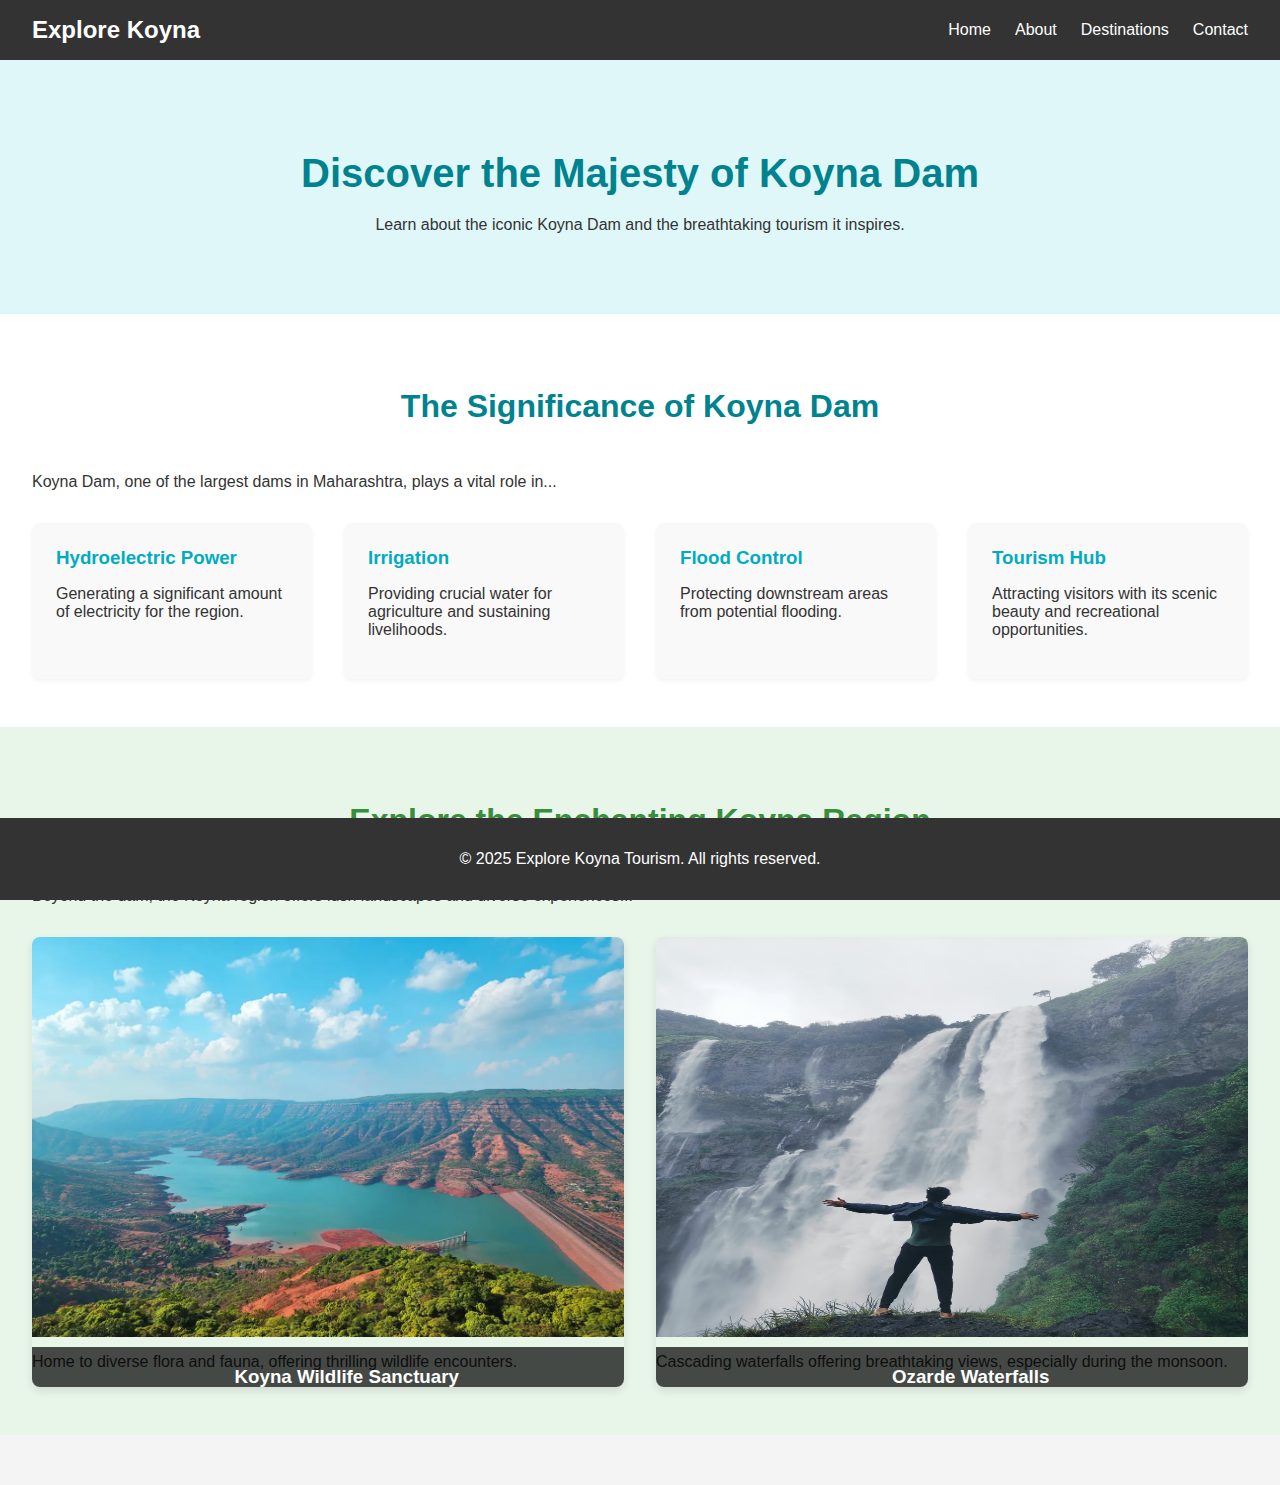
<file: about.html>
<!DOCTYPE html>
<html lang="en">
<head>
    <meta charset="UTF-8">
    <meta name="viewport" content="width=device-width, initial-scale=1.0">
    <title>About Koyna Dam </title>
    <link rel="stylesheet" href="about.css">
</head>
<body>
    <header>
        <div class="logo">
            <a href="index.html">Explore Koyna </a>
        </div>
        <nav>
            <ul>
                <li><a href="index.html">Home</a></li>
                <li><a href="about.html">About</a></li>
                <li><a href="destinations.html">Destinations</a></li>
                
                <li><a href="contact.html">Contact</a></li>
            </ul>
        </nav>
    </header>

    <section class="about-intro">
    
    <h1>Discover the Majesty of Koyna Dam</h1>
    <p>Learn about the iconic Koyna Dam and the breathtaking tourism it inspires.</p>
</section>

    <section class="dam-significance">
        <h2>The Significance of Koyna Dam</h2>
        <p>Koyna Dam, one of the largest dams in Maharashtra, plays a vital role in...</p>
        <div class="significance-points">
            <div class="point">
                <h3>Hydroelectric Power</h3>
                <p>Generating a significant amount of electricity for the region.</p>
            </div>
            <div class="point">
                <h3>Irrigation</h3>
                <p>Providing crucial water for agriculture and sustaining livelihoods.</p>
            </div>
            <div class="point">
                <h3>Flood Control</h3>
                <p>Protecting downstream areas from potential flooding.</p>
            </div>
            <div class="point">
                <h3>Tourism Hub</h3>
                <p>Attracting visitors with its scenic beauty and recreational opportunities.</p>
            </div>
        </div>
    </section>

    <section class="koyna-region">
        <h2>Explore the Enchanting Koyna Region</h2>
        <p>Beyond the dam, the Koyna region offers lush landscapes and diverse experiences...</p>
        <div class="region-highlights">
            <div class="highlight">
                <img src="/image(photo)/Koyna-Wildlife-Sanctuary_5.webp" alt="Koyna Wildlife Sanctuary" style="height: 400px;">
                <h3>Koyna Wildlife Sanctuary</h3>
                <p>Home to diverse flora and fauna, offering thrilling wildlife encounters.</p>
                <div class="overlay">
                    <p>Discover tigers, leopards, and a variety of bird species...</p>
                </div>
            </div>
            <div class="highlight">
                <img src="image(photo)/waterfall.jpg" alt="Ozarde Waterfalls" style="height: 400px;">
                <h3>Ozarde Waterfalls</h3>
                <p>Cascading waterfalls offering breathtaking views, especially during the monsoon.</p>
                <div class="overlay">
                    <p>Experience the refreshing spray and the stunning natural beauty...</p>
                </div>
            </div>
            </div>
    </section>

    <footer>
        <p>&copy; 2025 Explore Koyna Tourism. All rights reserved.</p>
    </footer>

</body>
</html>
</file>
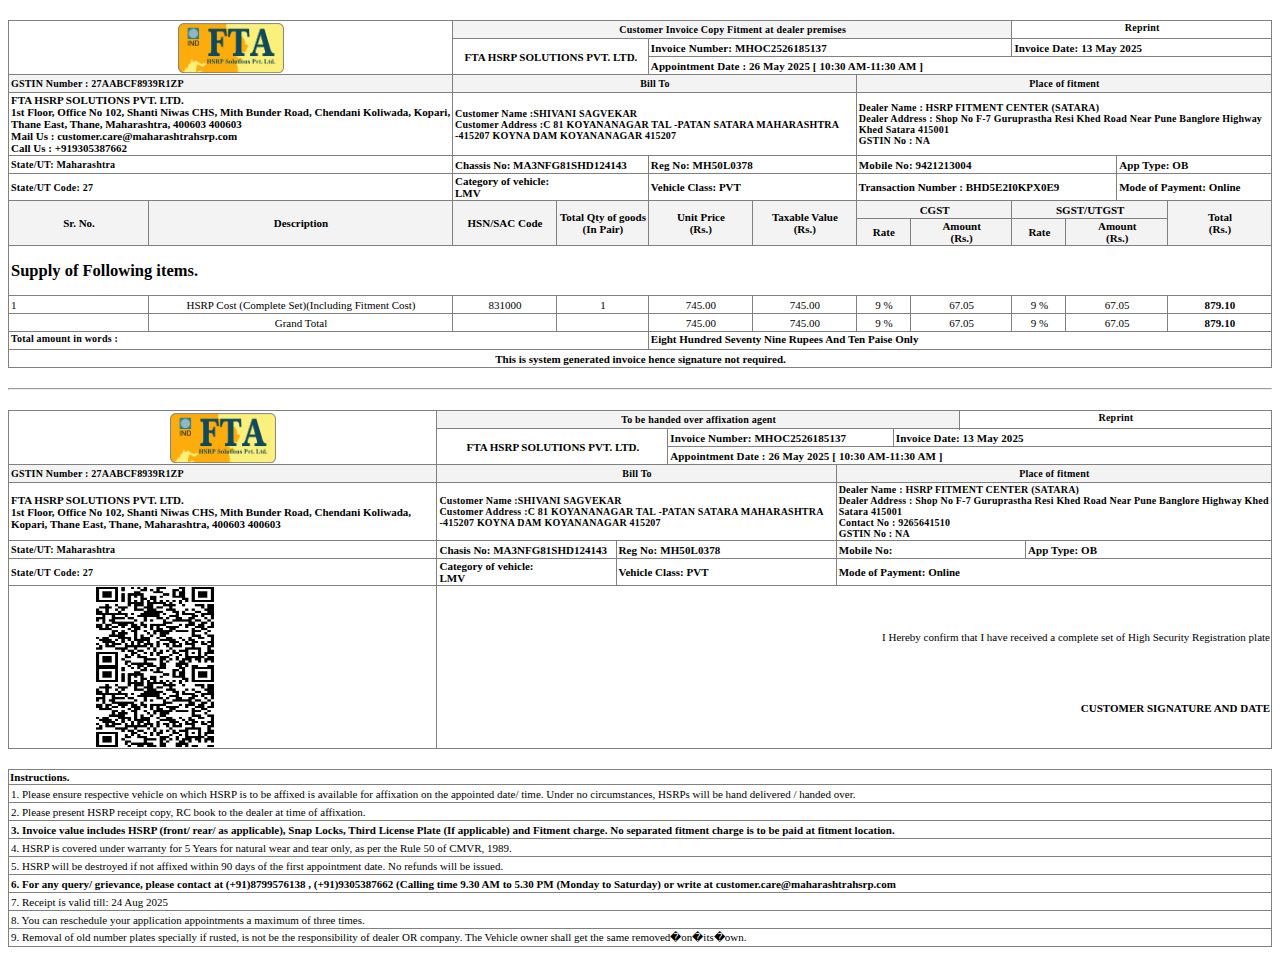
<file: image(photo)/inc_print_invoice.php.html>
<!DOCTYPE html PUBLIC "-//W3C//DTD XHTML 1.0 Transitional//EN" "http://www.w3.org/TR/xhtml1/DTD/xhtml1-transitional.dtd">
<!-- saved from url=(0049)https://maharashtrahsrp.com/inc_print_invoice.php -->
<html xmlns="http://www.w3.org/1999/xhtml"><head><meta http-equiv="Content-Type" content="text/html; charset=UTF-8">
        <script src="./inc_print_invoice.php_files/jquery-1.9.1.min.js.download"></script>
        <script src="./inc_print_invoice.php_files/qr_code_js_lib_min.js.download"></script>
        <!--        <script language="javascript" type="text/javascript">
                $(document).ready(function () {
                    $("#theform").submit();
                });
                function process() {
                    var apiurl = "https://chart.googleapis.com/chart";
                    var els = document.forms["theform"].elements;
                    var el;
                    var i = 0;
    
                    var querystring = "?";
    
                    while (null != (el = els.item(i++))) {
                        querystring += escape(el.name) + "=" + escape(el.value) + "&";
                    }
    
                    var resultado = document.getElementById('resultado');
                    var basura = resultado.childNodes;
                    var basurita;
                    i = 0;
    
                    while (null != (basurita = basura.item(i++))) {
                        resultado.removeChild(basurita);
                    }
    
                    var img = document.createElement('img');
                    img.src = apiurl + querystring;
    
                    resultado.appendChild(img);
    
                    return false;
                }
            </script>-->
        
            <style type="text/css">
                .mainbodya {

                    margin: 0.3cm 0;

                    min-height: 29.7cm;

                    page-break-after: auto;

                    position: relative;

                    width: 21cm;

                }

                .table {

                    border-collapse: collapse;

                    margin: 20px 0px;

                    padding: 0;

                    text-align: center;

                    width: 100%;

                    font-size: 11px;

                }

                .description {

                    width: 300px;

                }

                .table .left {

                    text-align: left;

                }



                .table .right {

                    text-align: right;

                }

                .table tr td img {

                    display: inline-block;

                    height: 50px;

                    margin: 0;

                    padding: 0;

                }

                td {

                    height: 15px;

                    padding-left: 2px;

                }

                .table .center {

                    text-align: center;

                }

                .item {

                    width: 30%;

                }

                .uom {

                    width: 7%;

                }

                .quantity {

                    width: 15%;

                }

                .price {

                    width: 15%;

                }

                .price {

                    width: 15%;

                }

                .terms {

                    font-weight: bold;

                    padding: 0 10px;

                    text-align: left;

                }

                .condititon {

                    text-align: left;

                }

                .prepared {

                    border-right: 1px solid #111;

                }

                .auth {

                    border-right: 1px solid #111;

                    display: inline-block;

                    float: left;

                    margin: 0;

                    padding: 0;

                    width: 33%;

                }

                .auth>small {

                    display: inline-block;

                    font-weight: bold;

                    margin: 47px 6px 0 0;

                    padding: 5px;

                    width: 100%;

                }

                .signnatory {

                    border-right: medium none;

                }

                .backround {

                    background-color: #f3f3f3;

                }

                .with-50 {

                    width: 50px;

                }

                .with-100 {

                    width: 100px;

                }

                .top {

                    vertical-align: top;

                }

                .bottom {

                    vertical-align: bottom;

                }

                b {

                    display: inline-block;

                    width: 100%;

                }

                .name-des-auth>b {

                    padding: 4px;

                }

                .hr-line {

                    border: none;

                    border-top: 1px dotted #f00;

                    color: #fff;

                    background-color: #fff;

                    height: 3px;

                    margin: 15px 0;

                }

                .letter_space_1 {

                    font-size: 11px;

                    letter-spacing: 0.1px;

                }

                .letter_space_2 {

                    font-size: 10px;

                    letter-spacing: 0.2px;

                }

                #resultado img {
                    height: 80px;
                    width: 118px;
                    padding-left: 20%;
                }
            </style>

            <script type="text/javascript">
                //                window.print()
            </script>

    </head>

    <body>












        <div class="" style="page-break-after:auto;">


            <table border="1" class="table">

                <tbody>

                    <tr>

                        <td rowspan="5" colspan="2"><img src="./inc_print_invoice.php_files/logo.png"></td>

                        <td colspan="8" class="backround Customer_Invoice_Copy"><b class="letter_space_2">Customer Invoice Copy Fitment at dealer premises</b></td>


                        <td colspan="4" rowspan="3" class="left top"><b class="letter_space_2">
                                <center>Reprint</center>
                            </b></td>

                    </tr>

                    <tr>

                        <td rowspan="4" colspan="3"><b>FTA HSRP SOLUTIONS PVT. LTD.</b></td>

                    </tr>



                    <tr>

                    </tr>

                    <tr>



                        <td class="left" colspan="4"><b class="letter_space_1">Invoice Number: MHOC2526185137</b></td>
                        <td class="left" colspan="5"><b class="letter_space_1">Invoice Date: 13 May 2025</b></td>

                    </tr>

                    <tr>

                        <td class="left" colspan="9"><b class="letter_space_1">Appointment Date : 26 May 2025 [ 10:30 AM-11:30 AM ]</b></td>
                        <!-- <td class="left" colspan="5"><b class="letter_space_1">Make Name : MARUTI SUZUKI INDIA LTD</b></td> -->
                    </tr>

                    <tr class="backround">

                        <td class="left" colspan="2"><b class="letter_space_2">GSTIN Number : 27AABCF8939R1ZP</b></td>

                        <td class="left" colspan="5"><b class="letter_space_2">
                                <center>Bill To </center>
                            </b></td>

                        <td class="left" colspan="7"><b class="letter_space_2">
                                <center>Place of fitment</center>
                            </b></td>

                    </tr>



                    <tr>

                        <td class="left" colspan="2">

                            <b>FTA HSRP SOLUTIONS PVT. LTD.</b>

                            <b>1st Floor, Office No 102, Shanti Niwas CHS, Mith Bunder Road, Chendani Koliwada, Kopari, Thane East, Thane, Maharashtra, 400603 400603<br> Mail Us : customer.care@maharashtrahsrp.com<br>
                                Call Us :  +919305387662</b>
<!--+918799576138,-->
                        </td>

                        <td class="left" colspan="5"><b class="letter_space_2">
                                <b>Customer Name :SHIVANI SAGVEKAR</b><br>
                                                                    <b>Customer Address :C 81   KOYANANAGAR TAL -PATAN  SATARA   MAHARASHTRA -415207 KOYNA DAM   KOYANANAGAR 415207</b>
                                                                                        </b></td>

                        <td class="left" colspan="7">
                            <b class="letter_space_2">
                                                                    <b>Dealer Name : HSRP FITMENT CENTER (SATARA)</b>
                                    <b>Dealer Address : Shop No F-7 Guruprastha Resi Khed Road Near Pune Banglore Highway  Khed Satara 415001</b>
                                    <!--<b>Contact No : </b>-->
                                    <b>GSTIN No : NA</b>
                                                                </b>
                        </td>

                    </tr>



                    <tr>

                        <td class="left" colspan="2"><b class="letter_space_2">State/UT: Maharashtra</b></td>

                        <td class="left" colspan="2"><b>Chassis No: MA3NFG81SHD124143</b></td>

                        <td class="left" colspan="3"><b class="letter_space_1">Reg No: MH50L0378</b></td>

                        <td class="left" colspan="5"><b class="letter_space_1">Mobile No: 9421213004</b></td>

                        <td class="left" colspan="2"><b class="letter_space_1">App Type: OB</b></td>

                    </tr>


                    <tr>

                        <td class="left" colspan="2"><b class="letter_space_2">State/UT Code: 27</b></td>

                        <td class="left" colspan="2"><b>Category of vehicle: <br>LMV</b></td>

                        <td class="left" colspan="3"><b>Vehicle Class: PVT</b></td>

                        <td class="left" colspan="5"><b>Transaction Number : BHD5E2I0KPX0E9</b></td>
                        <td class="left" colspan="2"><b>Mode of Payment: Online</b></td>





                    </tr>

                    <tr class="backround">

                        <td class="center" rowspan="2"><b>Sr. No.</b></td>

                        <td class="center description" rowspan="2"><b>Description</b></td>

                        <td class="center with-100" rowspan="2"><b>HSN/SAC Code</b></td>

                        <td class="center with-100" rowspan="2" colspan="2"><b>Total Qty of goods (In Pair)</b></td>

                        <td class="center with-100" rowspan="2"><b>Unit Price <br> (Rs.)</b></td>

                        <td class="center with-100" rowspan="2"><b>Taxable Value <br> (Rs.)</b></td>
                                                    <td class="center" colspan="3"><b>CGST</b></td>
                            <td class="center" colspan="3"><b>SGST/UTGST</b></td>
                        
                        <td class="center with-100" rowspan="2"><b>Total <br> (Rs.)</b></td>

                    </tr>

                    <tr class="backround">
                                                    <td class="center with-50"><b>Rate</b></td>
                            <td class="center with-100" colspan="2"><b>Amount <br> (Rs.)</b></td>
                            <td class="center with-50"><b>Rate</b></td>
                            <td class="center with-100" colspan="2"><b>Amount <br> (Rs.)</b></td>
                        
                    </tr>

                    <tr>

                        <td colspan="14" class="left"><b>
                                <h2>Supply of Following items.</h2>
                            </b></td>

                    </tr>




                    <tr style="text-align:left;">

                        <td>1</td>

                                                    <td>
                                <center>HSRP Cost (Complete Set)(Including Fitment Cost)</center>
                            </td>


                            
                        <td>
                            <center>831000</center>
                        </td>

                        <td>
                            <center>1</center>
                        </td>

                        <td colspan="2">
                            <center>745.00</center>
                        </td>

                        <td>
                            <center>745.00</center>
                        </td>
                                                    <td>
                                <center>9 %</center>
                            </td>
                            <td>
                                <center>67.05</center>
                            </td>
                            <td colspan="2">
                                <center>9 %</center>
                            </td>
                            <td colspan="2">
                                <center>67.05</center>
                            </td>
                        

                        <td>
                            <center><b class="letter_space_1">879.10</b></center>
                        </td>



                    </tr>
                                                            <tr style="text-align:left;">

                        <td></td>

                        <td>
                            <center>Grand Total</center>
                        </td>

                        <td>
                            <center></center>
                        </td>

                        <td>
                            <center></center>
                        </td>

                        <td colspan="2">
                            <center>745.00</center>
                        </td>

                        <td>
                            <center>745.00</center>
                        </td>

                                                    <td>
                                <center>9 %</center>
                            </td>
                            <td>
                                <center>67.05</center>
                            </td>
                            <td colspan="2">
                                <center>9 %</center>
                            </td>
                            <td colspan="2">
                                <center>67.05</center>
                            </td>
                        

                        <td>
                            <center><b class="letter_space_1">
                                    879.10                                </b></center>
                        </td>

                    </tr>
                    <tr>

                        <td class="left top" colspan="4" rowspan=""><b class="letter_space_2">Total amount in words : </b></td>

                        <td colspan="10" rowspan="1" class="left top"><b> Eight Hundred Seventy Nine  Rupees And Ten  Paise Only</b></td>




                    </tr>

                    <tr>
                        <td colspan="14" rowspan="1" class="center">
                                                        <b>This is system generated invoice hence signature not required.</b>
                        </td>
                    </tr>


                </tbody>

            </table>

            <hr>


        </div>

        <div class="" style="page-break-after:auto;">


            <table border="1" class="table">

                <tbody>

                    <tr>

                        <td rowspan="5" colspan="2"><img src="./inc_print_invoice.php_files/logo.png"></td>

                        <td colspan="8" class="backround Customer_Invoice_Copy"><b class="letter_space_2">To be handed over affixation agent</b></td>


                        <td colspan="4" rowspan="3" class="left top"><b class="letter_space_2">
                                <center>Reprint</center>
                            </b></td>

                    </tr>

                    <tr>

                        <td rowspan="4" colspan="3"><b>FTA HSRP SOLUTIONS PVT. LTD.</b></td>

                    </tr>



                    <tr>

                    </tr>

                    <tr>



                        <td class="left" colspan="4"><b class="letter_space_1">Invoice Number: MHOC2526185137</b></td>
                        <td class="left" colspan="5"><b class="letter_space_1">Invoice Date: 13 May 2025</b></td>

                    </tr>

                    <tr>

                        <td class="left" colspan="9"><b class="letter_space_1">Appointment Date : 26 May 2025 [ 10:30 AM-11:30 AM ]</b></td>
                        <!-- <td class="left" colspan="5"><b class="letter_space_1">Make Name : MARUTI SUZUKI INDIA LTD</b></td> -->
                    </tr>

                    <tr class="backround">

                        <td class="left" colspan="2"><b class="letter_space_2">GSTIN Number : 27AABCF8939R1ZP</b></td>

                        <td class="left" colspan="5"><b class="letter_space_2">
                                <center>Bill To </center>
                            </b></td>

                        <td class="left" colspan="7"><b class="letter_space_2">
                                <center>Place of fitment</center>
                            </b></td>

                    </tr>



                    <tr>

                        <td class="left" colspan="2">

                            <b>FTA HSRP SOLUTIONS PVT. LTD.</b>

                            <b>1st Floor, Office No 102, Shanti Niwas CHS, Mith Bunder Road, Chendani Koliwada, Kopari, Thane East, Thane, Maharashtra, 400603 400603</b>

                        </td>

                        <td class="left" colspan="5"><b class="letter_space_2"><b>Customer Name :SHIVANI SAGVEKAR</b><br>
                                <b>Customer Address :C 81   KOYANANAGAR TAL -PATAN  SATARA   MAHARASHTRA -415207 KOYNA DAM   KOYANANAGAR 415207</b>                                </b></td>

                        <td class="left" colspan="7">
                            <b class="letter_space_2">
                                                                    <b>Dealer Name : HSRP FITMENT CENTER (SATARA)</b>
                                    <b>Dealer Address : Shop No F-7 Guruprastha Resi Khed Road Near Pune Banglore Highway  Khed Satara 415001</b>
                                    <b>Contact No : 9265641510</b>
                                    <b>GSTIN No : NA</b>
                                                            </b>
                        </td>

                    </tr>

                    <tr>

                        <td class="left" colspan="2"><b class="letter_space_2">State/UT: Maharashtra</b></td>

                        <td class="left" colspan="2"><b>Chasis No: MA3NFG81SHD124143</b></td>

                        <td class="left" colspan="3"><b class="letter_space_1">Reg No: MH50L0378</b></td>

                        <td class="left" colspan="5"><b class="letter_space_1">Mobile No: </b></td>

                        <td class="left" colspan="2"><b class="letter_space_1">App Type: OB</b></td>

                    </tr>

                    <tr>

                        <td class="left" colspan="2"><b class="letter_space_2">State/UT Code: 27</b></td>

                        <td class="left" colspan="2"><b>Category of vehicle: <br>LMV</b></td>

                        <td class="left" colspan="3"><b>Vehicle Class: PVT</b></td>

                        <td class="left" colspan="7"><b>Mode of Payment: Online</b></td>





                    </tr>

                    <tr>
                        <td colspan="2" rowspan="1">

                            

                            <input type="hidden" id="qr_code_val" value="https://maps.app.goo.gl/hkvEcnb8RRYDcQr97">
                            <!--                            <form action="#" onsubmit="return process();" method="POST" id="theform" name="theform">
                                                                    <input type="hidden" name="chl" value="">
                                                                        <input type="hidden" name="chld" id="chld" value="L" />
                                                                        <input type="hidden" name="choe" value="UTF-8" id="choe"/>
                                                                        <input type="hidden" name="chs" value="400x400" id="chs"/>
                                                                        <input type="hidden" name="cht" value="qr" id="cht"/>
                                                                </form>-->
                            <div id="resultado" title="https://maps.app.goo.gl/hkvEcnb8RRYDcQr97"><canvas width="428" height="428" style="display: none;"></canvas><img src="[data-uri]" style="display: block;"></div>
                        </td>
                        <td colspan="12" rowspan="1">
                            <p class="top right">I Hereby confirm that I have received a complete set of High Security Registration plate</p>
                            <br><br>
                            <br><br>
                                                        <b class="bottom right">CUSTOMER SIGNATURE AND DATE</b>
                        </td>
                    </tr>


                </tbody>

            </table>




        </div>

        <div>
            <table border="1" class="table">
                <thead>
                    <tr>
                        <th class="left" colspan="14">Instructions.</th>
                    </tr>
                </thead>
                <tbody>
                    <tr>
                        <td colspan="14" class="left">
                            1. Please ensure respective vehicle on which HSRP is to be affixed is available for affixation on the appointed date/ time. Under no circumstances, HSRPs will be hand delivered / handed over.
                        </td>
                    </tr>
                    <tr>
                        <td colspan="14" class="left">
                            2. Please present HSRP receipt copy, RC book to the dealer at time of affixation.
                        </td>
                    </tr>
                    <tr>
                        <td colspan="14" class="left">
                            <b>3. Invoice value includes HSRP (front/ rear/ as applicable), Snap Locks, Third License Plate (If applicable) and Fitment charge. No separated fitment charge is to be paid at fitment location. </b>
                        </td>
                    </tr>
                    <tr>
                        <td colspan="14" class="left">
                            4. HSRP is covered under warranty for 5 Years for natural wear and tear only, as per the Rule 50 of CMVR, 1989.
                        </td>
                    </tr>
                    <tr>
                        <td colspan="14" class="left">
                            5. HSRP will be destroyed if not affixed within 90 days of the first appointment date. No refunds will be issued.
                        </td>
                    </tr>
                    <tr>
                        <td colspan="14" class="left">
                            <b> 6. For any query/ grievance, please contact at (+91)8799576138 , (+91)9305387662 (Calling time 9.30 AM to 5.30 PM (Monday to Saturday) or write at customer.care@maharashtrahsrp.com</b>
                        </td>
                    </tr>
                    <tr>
                        <td colspan="14" class="left">
                            7. Receipt is valid till: 24 Aug 2025                        </td>
                    </tr>
                    <tr>
                        <td colspan="14" class="left">
                            8. You can reschedule your application appointments a maximum of three times.
                        </td>
                    </tr>
                    <tr>
                        <td colspan="14" class="left">
                            9.  Removal of old number plates specially if rusted, is not be the responsibility of dealer OR company. The Vehicle owner shall get the same removed�on�its�own.
                        </td>
                    </tr>
                </tbody>
            </table>
        </div>

        <script>
            var qrcode = new QRCode("resultado", {
                text: document.getElementById('qr_code_val').value,
                width: 428,
                height: 428,
                //                colorDark: "#000000",
                //                colorLight: "#ffffff",
                //                correctLevel: QRCode.CorrectLevel.H
            });
        </script>




    

</body></html>
</file>
<file: about.css>
/* about.css */

body {
    font-family: sans-serif;
    margin: 0;
    padding: 0;
    background-color: #f4f4f4;
    color: #333;
    margin-bottom: 50px;
}

header {
    background-color: #333;
    color: #fff;
    padding: 1em 2em;
    display: flex;
    justify-content: space-between;
    align-items: center;
}

.logo a {
    color: #fff;
    text-decoration: none;
    font-size: 24px;
    font-weight: bold;
}

nav ul {
    list-style: none;
    padding: 0;
    margin: 0;
    display: flex;
}

nav ul li {
    margin-left: 1.5em;
}

nav ul li a {
    color: #fff;
    text-decoration: none;
    
}

nav ul li a:hover {
    color: #ddd;
}

.about-intro {
    text-align: center;
    padding: 4em 2em;
    background-color: #e0f7fa; 
}

.about-intro h1 {
    font-size: 2.5em;
    margin-bottom: 0.5em;
    color: #00838f; 
}

.dam-significance {
    padding: 3em 2em;
    background-color: #fff;
}

.dam-significance h2 {
    font-size: 2em;
    margin-bottom: 1.5em;
    color: #00838f;
    text-align: center;
}

.significance-points {
    display: grid;
    grid-template-columns: repeat(auto-fit, minmax(250px, 1fr));
    gap: 2em;
    margin-top: 2em;
}

.point {
    background-color: #f9f9f9;
    padding: 1.5em;
    border-radius: 8px;
    box-shadow: 0 2px 4px rgba(0, 0, 0, 0.05);
    transition: transform 0.2s ease-in-out;
}

.point:hover {
    transform: scale(1.05);
}

.point h3 {
    color: #00acc1; /* Cyan */
    margin-top: 0;
    margin-bottom: 0.5em;
}

.koyna-region {
    padding: 3em 2em;
    background-color: #e8f5e9; /* Light green for nature */
}

.koyna-region h2 {
    font-size: 2em;
    margin-bottom: 1.5em;
    color: #388e3c; /* Dark green */
    text-align: center;
}

.region-highlights {
    display: grid;
    grid-template-columns: repeat(auto-fit, minmax(300px, 1fr));
    gap: 2em;
    margin-top: 2em;
}

.highlight {
    position: relative;
    overflow: hidden;
    border-radius: 8px;
    box-shadow: 0 4px 8px rgba(0, 0, 0, 0.1);
}

.highlight img {
    width: 100%;
    height: auto;
    display: block;
    transition: transform 0.3s ease-in-out;
}

.highlight:hover img {
    transform: scale(1.1);
}

.highlight h3 {
    position: absolute;
    bottom: 0;
    left: 0;
    width: 100%;
    background-color: rgba(0, 0, 0, 0.7);
    color: #fff;
    padding: 1em;
    margin: 0;
    text-align: center;
    transition: transform 0.3s ease-in-out;
    transform: translateY(20px);
}

.highlight:hover h3 {
    transform: translateY(0);
}

.highlight .overlay {
    position: absolute;
    top: 0;
    left: 0;
    width: 100%;
    height: 100%;
    background-color: rgba(0, 0, 0, 0.8);
    color: #fff;
    display: flex;
    justify-content: center;
    align-items: center;
    opacity: 0;
    transition: opacity 0.3s ease-in-out;
    padding: 1em;
    text-align: center;
}

.highlight:hover .overlay {
    opacity: 1;
}

.highlight .overlay p {
    font-size: 1.1em;
}

footer {
    background-color: #333;
    color: #fff;
    text-align: center;
    padding: 1em 0;
    position: fixed;
    bottom: 0;
    width: 100%;
}
</file>
